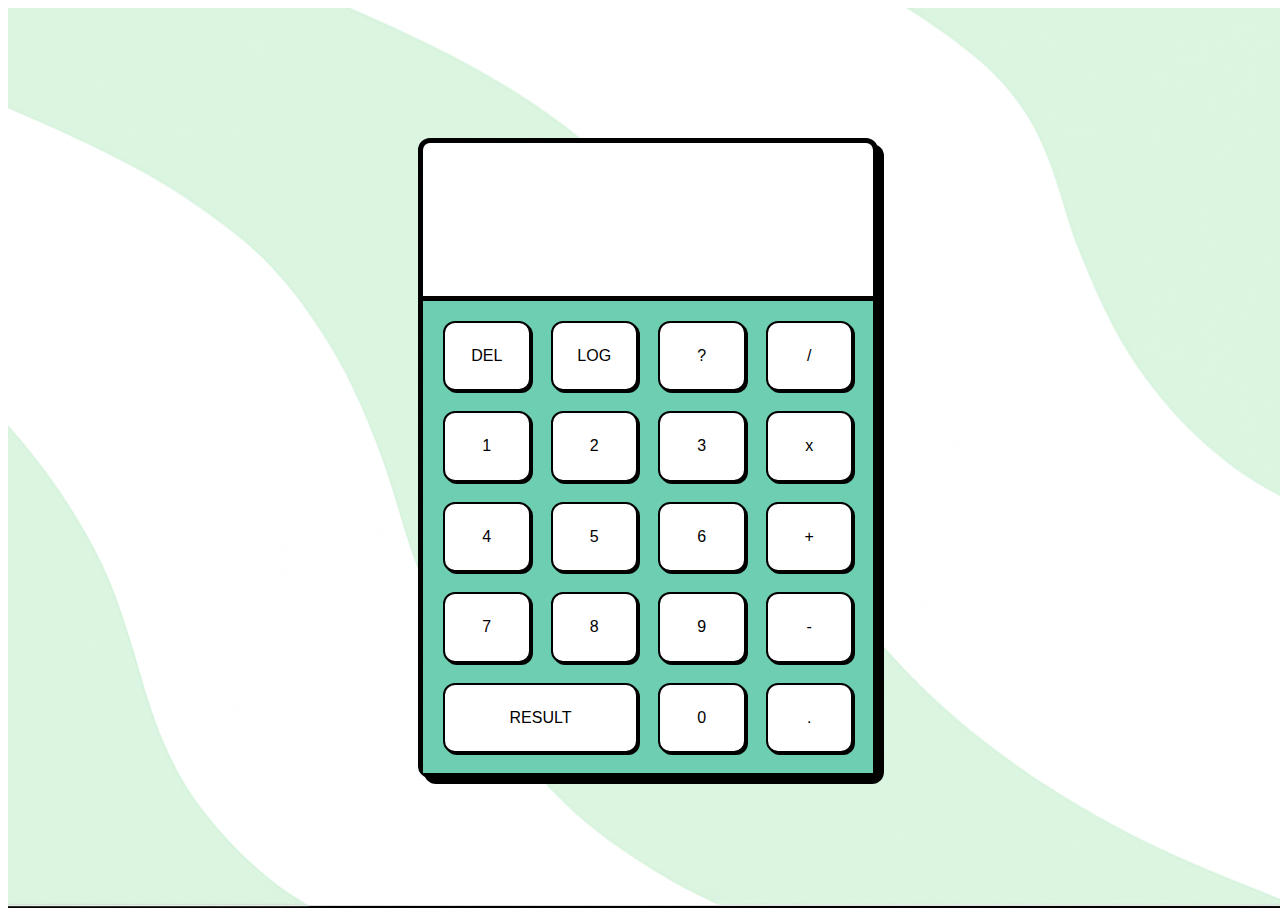
<file: index.html>
<!DOCTYPE html>
<html lang="en">
<head>
    <meta charset="UTF-8">
    <meta name="viewport" content="width=device-width, initial-scale=1.0">
    <title>Calculator</title>
    <link rel="stylesheet" href="meme_calculator.css">
    <link rel="stylesheet" href="https://cdnjs.cloudflare.com/ajax/libs/font-awesome/6.5.0/css/all.min.css">
</head>
<body>
    <div class="main">  <!-- main background class -->
        <div class="calculator_class">   <!--calculator ka dabba class -->
            <div class="screen" id="display"></div>  <!-- screen main class -->
            <div class="button_class">
                <div class="dlt">DEL</div>
                <div class="log">LOG</div>
                <div class="question_mark">?</div>
                <div class="divide">/</div>
                <div class="one">1</div>
                <div class="two">2</div>
                <div class="three">3</div>
                <div class="multiply">x</div>
                <div class="four">4</div>
                <div class="five">5</div>
                <div class="six">6</div>
                <div class="add">+</div>
                <div class="seven">7</div>
                <div class="eight">8</div>
                <div class="nine">9</div>
                <div class="subtract">-</div>
                <div class="result">RESULT</div>
                <div class="zero">0</div>
                <div class="comma">.</div>
            </div> <!-- button main class -->
        </div>
        </div>

<script src="meme_calculator.js"></script>
</body>
</html>
</file>
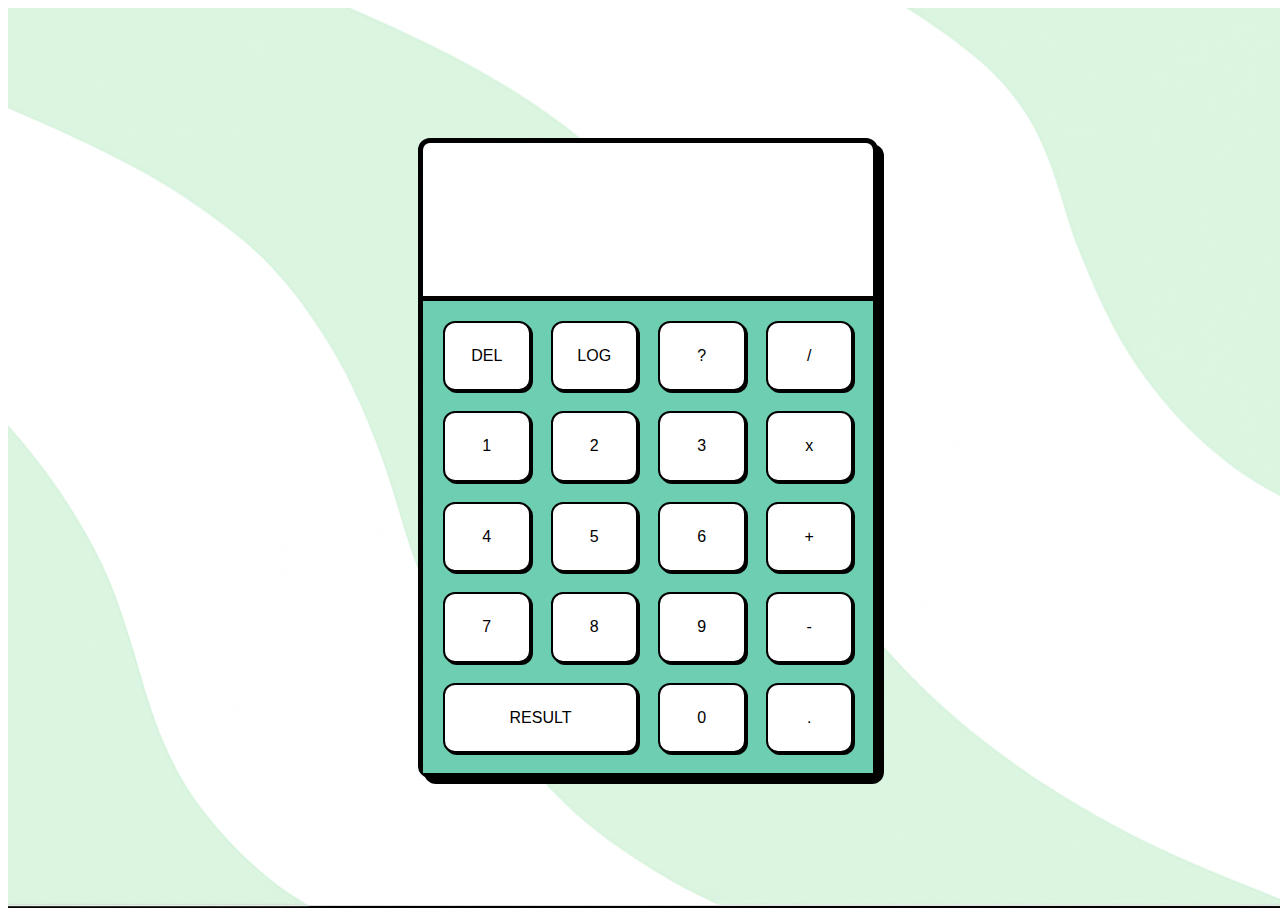
<file: meme_calculator.html>
<!DOCTYPE html>
<html lang="en">
<head>
    <meta charset="UTF-8">
    <meta name="viewport" content="width=device-width, initial-scale=1.0">
    <title>Calculator</title>
    <link rel="stylesheet" href="meme_calculator.css">
    <link rel="stylesheet" href="https://cdnjs.cloudflare.com/ajax/libs/font-awesome/6.5.0/css/all.min.css">
</head>
<body>
    <div class="main">  <!-- main background class -->
        <div class="calculator_class">   <!--calculator ka dabba class -->
            <div class="screen" id="display"></div>  <!-- screen main class -->
            <div class="button_class">
                <div class="dlt">DEL</div>
                <div class="log">LOG</div>
                <div class="question_mark">?</div>
                <div class="divide">/</div>
                <div class="one">1</div>
                <div class="two">2</div>
                <div class="three">3</div>
                <div class="multiply">x</div>
                <div class="four">4</div>
                <div class="five">5</div>
                <div class="six">6</div>
                <div class="add">+</div>
                <div class="seven">7</div>
                <div class="eight">8</div>
                <div class="nine">9</div>
                <div class="subtract">-</div>
                <div class="result">RESULT</div>
                <div class="zero">0</div>
                <div class="comma">.</div>
            </div> <!-- button main class -->
        </div>
        </div>

<script src="meme_calculator.js"></script>
</body>
</html>
</file>
<file: meme_calculator.css>
.body{
    margin:0;
    padding:0;
    display: flex;
    justify-content: center;
    align-items: center;
    height:100vh;
    width:100vw;
}





.main{ 
    height: 100vh;
    width:100vw;
    display:flex;
    justify-content: center;
    align-items: center;
    background-image: url(calculator_background_cropped_final.PNG);
    background-size: cover;
    background-position: center;
    background-color: white;
    z-index:0;
    position: relative;
} 


.calculator_class{
    z-index:3;
    background-color: white;
    position: relative;
    height:70vh;
    width:50vh;
    border:solid 5px black;
    display: grid;
    grid-template-rows: 1fr 3fr;
    border-radius: 12px;
    box-shadow: 6px 6px 0 #000;
    
}

.screen{
    /* border:solid 2px black; */
    border-bottom: solid 5px black;

}


.button_class{
    display: grid;
    background-color: #6ECEB2;
    /* border:solid 2px red; */
    grid-template-columns: repeat(4,1fr);
    grid-template-rows: repeat(5,1fr);
    column-gap: 20px;
    row-gap: 20px;
    padding:20px;
    
}


.button_class div{
    /* font-family: 'SF-Pro Display',sans-serif; */
    box-shadow:2px 2px 0 black;
    background-color: white;

}


.button_class div:active{
    box-shadow:inset 2px 2px 0 black;
    transform:translate(1px,1px);
}


.result{
    grid-column: span 2;
    
}

.button_class> div{
    /* background-color: lightblue; */
    display: flex;
    justify-content: center;
    align-items: center;
    border:2px solid black;
    border-radius: 12px;
    font-family: 'Roboto',sans-serif;
  
}

.screen{
    display:flex;
    justify-content: flex-end;
    align-items: flex-end;
    padding:10px;
    font-size:2rem;
    font-family: 'Roboto',sans-serif;
}
</file>
